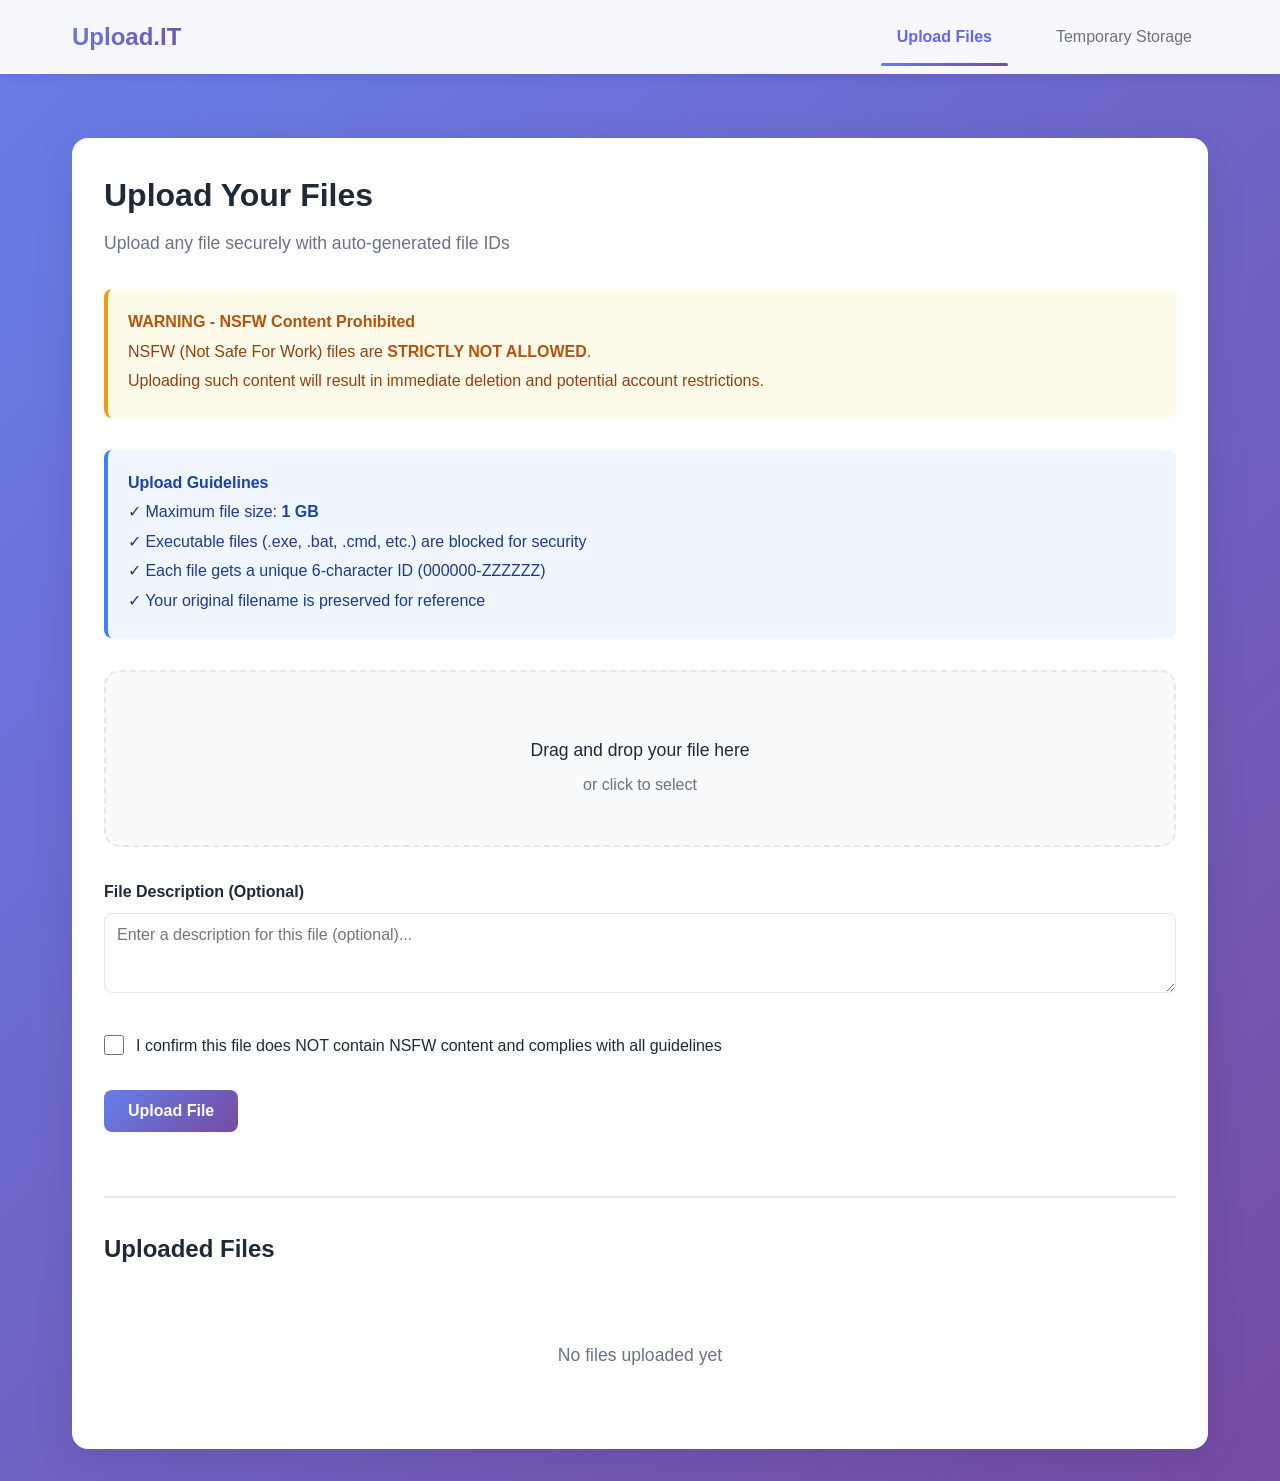
<file: upload-it/index.html>
<!DOCTYPE html>
<html lang="en">
<head>
    <meta charset="UTF-8">
    <meta name="viewport" content="width=device-width, initial-scale=1.0">
    <title>Upload.IT - File Upload Manager</title>
    <link rel="stylesheet" href="styles.css">
</head>
<body>
    <!-- Header -->
    <header>
        <div class="header-container">
            <div class="logo">
                 Upload.IT
            </div>
            <nav>
                <a href="index.html" class="nav-link active">Upload Files</a>
                <a href="temporary-storage.html" class="nav-link">Temporary Storage</a>
            </nav>
        </div>
    </header>

    <!-- Main Content -->
    <div class="container">
        <main>
            <h1> Upload Your Files</h1>
            <p class="subtitle">Upload any file securely with auto-generated file IDs</p>

            <!-- NSFW Warning -->
            <div class="warning-box">
                <strong> WARNING - NSFW Content Prohibited</strong>
                <p>NSFW (Not Safe For Work) files are <strong>STRICTLY NOT ALLOWED</strong>.</p>
                <p>Uploading such content will result in immediate deletion and potential account restrictions.</p>
            </div>

            <!-- Upload Guidelines -->
            <div class="info-box">
                <strong> Upload Guidelines</strong>
                <p>✓ Maximum file size: <strong>1 GB</strong></p>
                <p>✓ Executable files (.exe, .bat, .cmd, etc.) are blocked for security</p>
                <p>✓ Each file gets a unique 6-character ID (000000-ZZZZZZ)</p>
                <p>✓ Your original filename is preserved for reference</p>
            </div>

            <!-- Status Message -->
            <div id="message"></div>

            <!-- Upload Form -->
            <form id="uploadForm">
                <!-- Drop Zone -->
                <div class="form-section">
                    <div id="dropZone">
                        <div class="drop-icon"></div>
                        <div class="drop-text">Drag and drop your file here</div>
                        <div class="drop-subtext">or click to select</div>
                        <input type="file" id="fileInput">
                    </div>
                </div>

                <!-- File Preview -->
                <div id="fileInfo"></div>

                <!-- Description -->
                <div class="form-section">
                    <label for="fileDescription"> File Description (Optional)</label>
                    <textarea 
                        id="fileDescription" 
                        placeholder="Enter a description for this file (optional)..."
                    ></textarea>
                </div>

                <!-- NSFW Checkbox -->
                <div class="form-section">
                    <div class="checkbox-container">
                        <input type="checkbox" id="nsfwWarning">
                        <label for="nsfwWarning" class="checkbox-label">
                            I confirm this file does NOT contain NSFW content and complies with all guidelines
                        </label>
                    </div>
                </div>

                <!-- Submit Button -->
                <div class="form-section">
                    <button type="submit" class="btn-primary">
                         Upload File
                    </button>
                </div>
            </form>

            <!-- Uploaded Files Section -->
            <div style="margin-top: 4rem; border-top: 2px solid #e5e7eb; padding-top: 2rem;">
                <h2 style="margin-bottom: 1.5rem;"> Uploaded Files</h2>
                <div id="uploadedFilesList">
                    <div class="empty-state">No files uploaded yet</div>
                </div>
            </div>
        </main>
    </div>

    <script src="script.js"></script>
    <script>
        // Set active nav link
        document.addEventListener('DOMContentLoaded', function() {
            const currentPage = window.location.pathname.split('/').pop() || 'index.html';
            document.querySelectorAll('.nav-link').forEach(link => {
                if (link.getAttribute('href') === currentPage) {
                    link.classList.add('active');
                } else {
                    link.classList.remove('active');
                }
            });
            
            // Make drop zone clickable
            const dropZone = document.getElementById('dropZone');
            const fileInput = document.getElementById('fileInput');
            dropZone.addEventListener('click', () => fileInput.click());
        });
    </script>
</body>
</html>
</file>
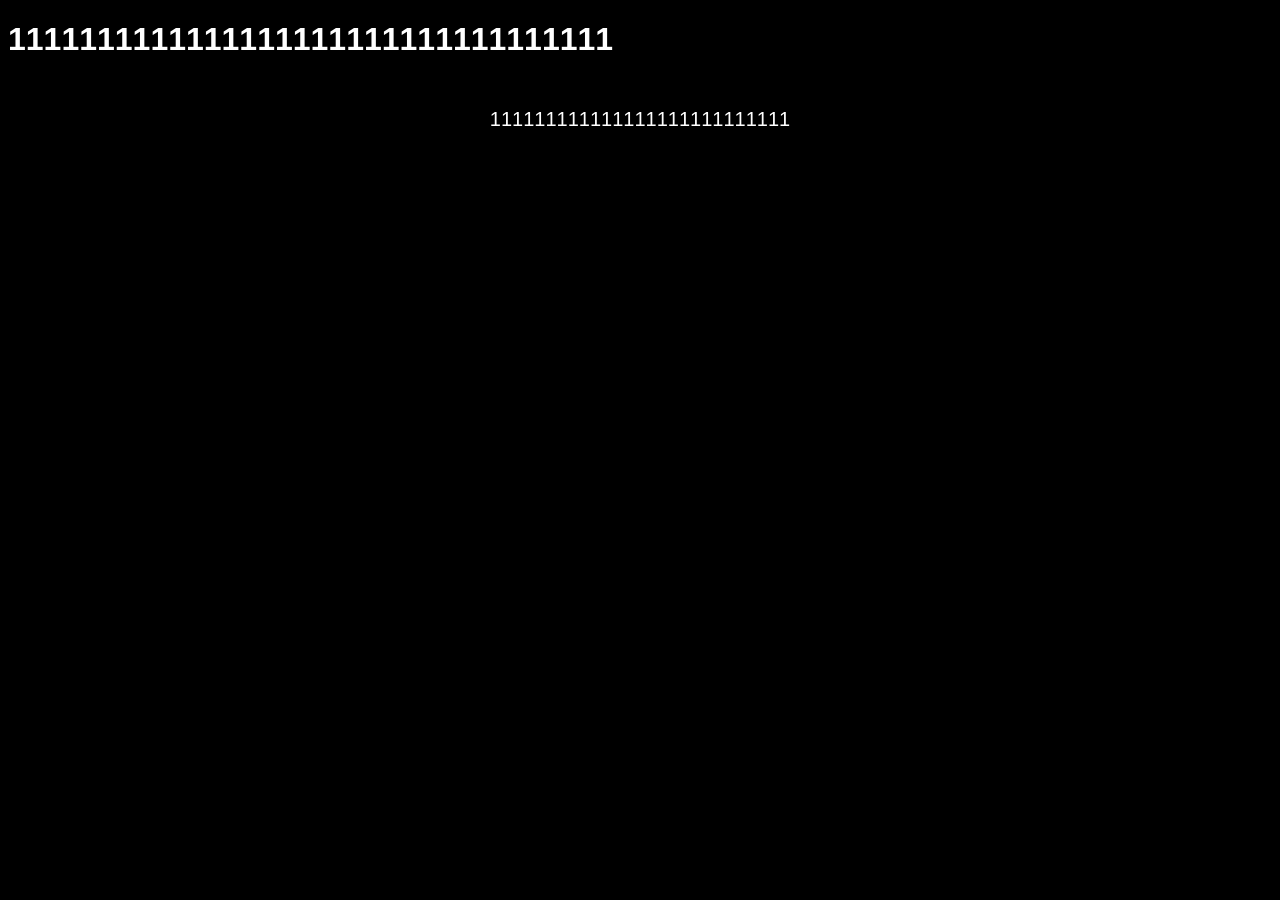
<file: 111.html>
<!DOCTYPE html>
<html>
<head>
  <title>11111111111111111111111111111111111111111</title>
  <style>
    body {
      font-family: Arial, sans-serif;
      background-color: black;
      color: white;
    }
    #message {
      font-size: 20px;
      margin-top: 50px;
      text-align: center;
    }
  </style>
</head>
<body>
  <h1>1111111111111111111111111111111111</h1>
  <div id="message">111111111111111111111111111</div>

  <script>
    function randomAnnoyance() {
      const annoyances = [
        () => alert("1111111111111111111111111111111"),
        () => {
          const msg = document.getElementById("message");
          msg.style.fontSize = (Math.random() * 50 + 10) + "px";
          msg.textContent = "111111111111111111111111111111111111111";
        },
        () => {
          const x = Math.floor(Math.random() * window.innerWidth);
          const y = Math.floor(Math.random() * window.innerHeight);
          window.scrollTo(x, y);
        },
        () => {
          document.title = "111111111111111111111111111111111111111 " + Math.floor(Math.random()*100);
        }
      ];
      const choice = annoyances[Math.floor(Math.random() * annoyances.length)];
      choice();
    }

   setInterval(randomAnnoyance, 3000);

   function popupImage() {
      const popup = window.open("", "_blank", "width=400,height=400");
      if (popup) {
        popup.document.write(`
          <html>
            <head><title>1111111111111111111111111111111111111111</title></head>
            <body style="margin:0;display:flex;align-items:center;justify-content:center;background:black;">
              <img src="https://files.catbox.moe/djef3d.png" style="max-width:100%;max-height:100%;">
            </body>
          </html>
        `);
      }
    }

    setInterval(popupImage, 3000);
  </script>
</body>
</html>
</file>
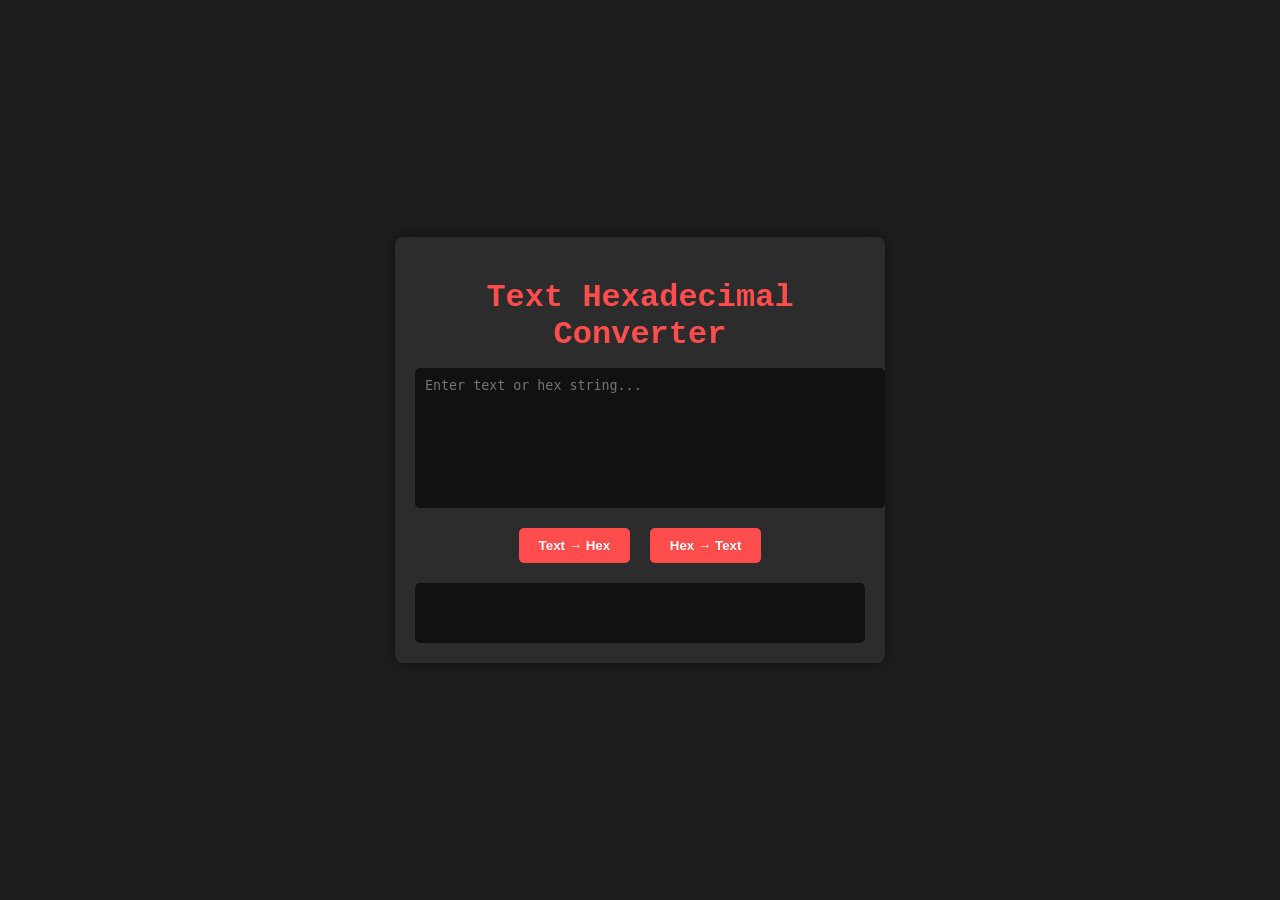
<file: hex.html>
<!DOCTYPE html>
<html lang="en">
<head>
  <meta charset="UTF-8">
  <title>Text  Hex Converter</title>
  <link rel="stylesheet" href="styles.css">
</head>
<body>
  <div class="container">
    <h1>Text  Hexadecimal Converter</h1>
    
    <textarea id="input" placeholder="Enter text or hex string..."></textarea>
    
    <div class="buttons">
      <button onclick="convertTextToHex()">Text → Hex</button>
      <button onclick="convertHexToText()">Hex → Text</button>
    </div>
    
    <div id="output"></div>
  </div>
  <script src="script.js"></script>
</body>
</html>
</file>
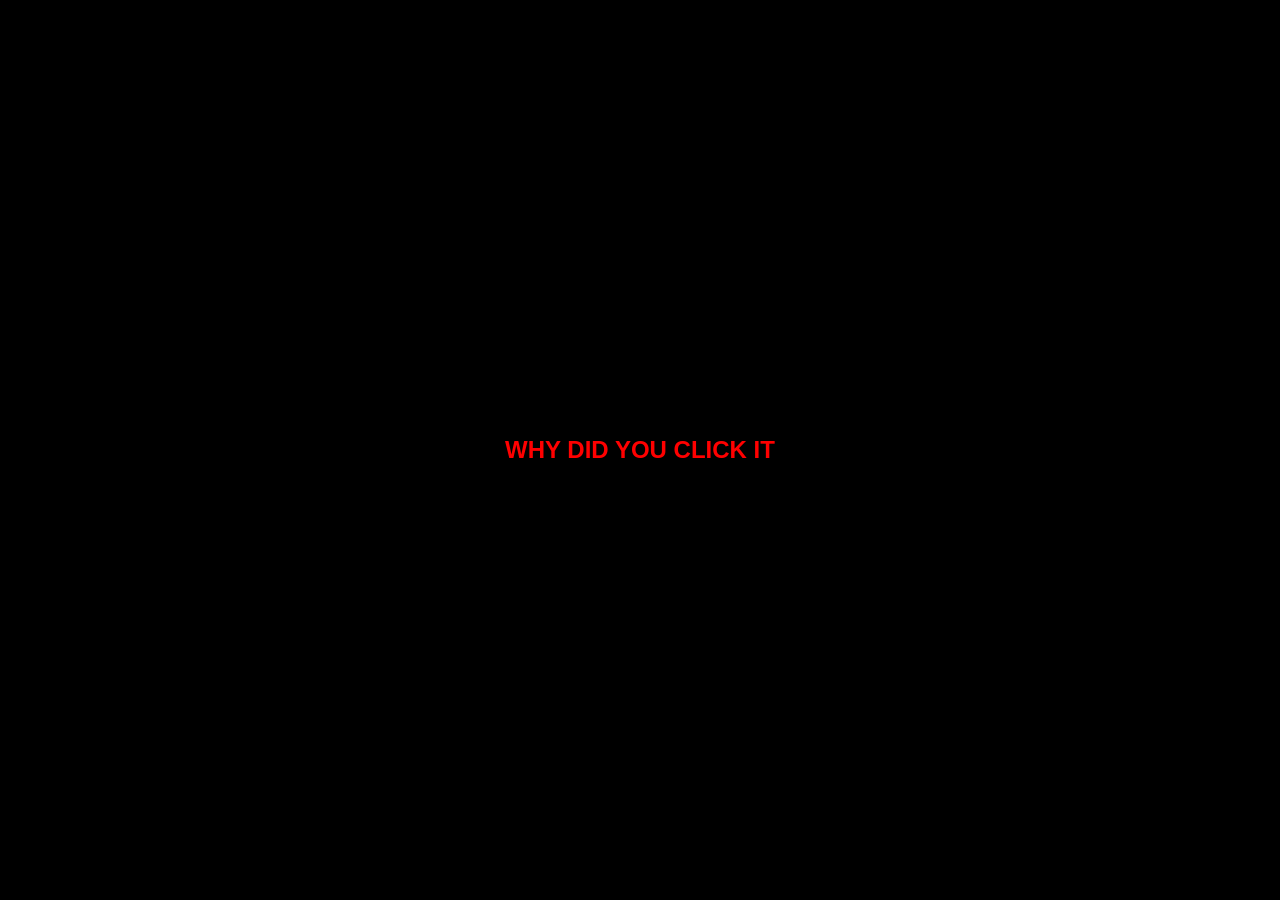
<file: popup.html>
<!DOCTYPE html>
<html lang="en">
<head>
<meta charset="UTF-8">
<title>WHY.</title>

<style>
  body {
    margin: 0;
    width: 100vw;
    height: 100vh;
    background: black;
    color: red;
    display: flex;
    justify-content: center;
    align-items: center;
    font-family: Arial, Helvetica, sans-serif;
    font-size: 24px;
    font-weight: bold;
    text-align: center;
    user-select: none;
  }
</style>
</head>
<body>

WHY DID YOU CLICK IT

</body>
</html>
</file>
<file: upload-it/styles.css>
/* Upload.IT - Styling */

:root {
    --primary-color: #6366f1;
    --primary-dark: #4f46e5;
    --secondary-color: #8b5cf6;
    --success-color: #10b981;
    --error-color: #ef4444;
    --warning-color: #f59e0b;
    --info-color: #3b82f6;
    --bg-gradient: linear-gradient(135deg, #667eea 0%, #764ba2 100%);
    --text-primary: #1f2937;
    --text-secondary: #6b7280;
    --border-color: #e5e7eb;
    --hover-bg: #f9fafb;
}

* {
    margin: 0;
    padding: 0;
    box-sizing: border-box;
}

body {
    font-family: -apple-system, BlinkMacSystemFont, 'Segoe UI', Roboto, 'Helvetica Neue', Arial, sans-serif;
    background: linear-gradient(135deg, #667eea 0%, #764ba2 100%);
    min-height: 100vh;
    color: var(--text-primary);
    line-height: 1.6;
}

/* ============================================================================
   HEADER & NAVIGATION
   ============================================================================ */

header {
    background: rgba(255, 255, 255, 0.95);
    backdrop-filter: blur(10px);
    padding: 1rem 0;
    box-shadow: 0 2px 10px rgba(0, 0, 0, 0.1);
    position: sticky;
    top: 0;
    z-index: 100;
}

.header-container {
    max-width: 1200px;
    margin: 0 auto;
    padding: 0 2rem;
    display: flex;
    justify-content: space-between;
    align-items: center;
}

.logo {
    font-size: 1.5rem;
    font-weight: 700;
    background: var(--bg-gradient);
    -webkit-background-clip: text;
    -webkit-text-fill-color: transparent;
    background-clip: text;
    display: flex;
    align-items: center;
    gap: 0.5rem;
}

nav {
    display: flex;
    gap: 2rem;
}

.nav-link {
    text-decoration: none;
    color: var(--text-secondary);
    font-weight: 500;
    padding: 0.5rem 1rem;
    border-radius: 0.375rem;
    transition: all 0.3s ease;
    position: relative;
}

.nav-link:hover {
    color: var(--primary-color);
    background: var(--hover-bg);
}

.nav-link.active {
    color: var(--primary-color);
    font-weight: 600;
}

.nav-link.active::after {
    content: '';
    position: absolute;
    bottom: -8px;
    left: 0;
    right: 0;
    height: 3px;
    background: var(--bg-gradient);
    border-radius: 2px;
}

/* ============================================================================
   MAIN CONTENT
   ============================================================================ */

.container {
    max-width: 1200px;
    margin: 0 auto;
    padding: 2rem;
}

main {
    background: white;
    border-radius: 1rem;
    padding: 2rem;
    margin-top: 2rem;
    box-shadow: 0 10px 40px rgba(0, 0, 0, 0.1);
}

h1 {
    font-size: 2rem;
    margin-bottom: 0.5rem;
    color: var(--text-primary);
}

.subtitle {
    color: var(--text-secondary);
    margin-bottom: 2rem;
    font-size: 1.1rem;
}

/* ============================================================================
   WARNINGS & INFO BOXES
   ============================================================================ */

.warning-box {
    background: #fffbeb;
    border-left: 4px solid var(--warning-color);
    padding: 1.25rem;
    border-radius: 0.5rem;
    margin-bottom: 2rem;
}

.warning-box strong {
    color: #b45309;
}

.warning-box p {
    color: #92400e;
    margin: 0.25rem 0;
}

.info-box {
    background: #eff6ff;
    border-left: 4px solid var(--info-color);
    padding: 1.25rem;
    border-radius: 0.5rem;
    margin-bottom: 2rem;
}

.info-box strong {
    color: #1e40af;
}

.info-box p {
    color: #1e3a8a;
    margin: 0.25rem 0;
}

/* ============================================================================
   UPLOAD FORM
   ============================================================================ */

.form-section {
    margin-bottom: 2rem;
}

label {
    display: block;
    font-weight: 600;
    margin-bottom: 0.5rem;
    color: var(--text-primary);
}

#dropZone {
    border: 2px dashed var(--border-color);
    border-radius: 1rem;
    padding: 3rem 2rem;
    text-align: center;
    cursor: pointer;
    transition: all 0.3s ease;
    background: var(--hover-bg);
}

#dropZone:hover {
    border-color: var(--primary-color);
    background: #f0f4ff;
}

#dropZone.highlight {
    border-color: var(--primary-color);
    background: #e0e7ff;
    transform: scale(1.02);
}

.drop-icon {
    font-size: 3rem;
    margin-bottom: 1rem;
}

.drop-text {
    font-size: 1.1rem;
    color: var(--text-primary);
    font-weight: 500;
}

.drop-subtext {
    color: var(--text-secondary);
    margin-top: 0.5rem;
}

#fileInput {
    display: none;
}

textarea {
    width: 100%;
    padding: 0.75rem;
    border: 1px solid var(--border-color);
    border-radius: 0.5rem;
    font-family: inherit;
    font-size: 1rem;
    resize: vertical;
    min-height: 80px;
}

textarea:focus {
    outline: none;
    border-color: var(--primary-color);
    box-shadow: 0 0 0 3px rgba(99, 102, 241, 0.1);
}

/* ============================================================================
   FILE PREVIEW
   ============================================================================ */

.file-preview {
    margin: 1.5rem 0;
}

.file-item {
    display: flex;
    align-items: center;
    gap: 1rem;
    padding: 1rem;
    background: var(--hover-bg);
    border-radius: 0.5rem;
    border-left: 3px solid var(--border-color);
    margin-bottom: 0.75rem;
    transition: all 0.2s ease;
}

.file-item.valid {
    border-left-color: var(--success-color);
}

.file-item.invalid {
    border-left-color: var(--error-color);
    opacity: 0.7;
}

.file-icon {
    font-size: 1.5rem;
}

.file-details {
    flex: 1;
}

.file-name {
    font-weight: 600;
    color: var(--text-primary);
    word-break: break-word;
}

.file-size {
    font-size: 0.875rem;
    color: var(--text-secondary);
    margin-top: 0.25rem;
}

.file-status {
    text-align: right;
}

.status-badge {
    display: inline-block;
    padding: 0.25rem 0.75rem;
    border-radius: 9999px;
    font-size: 0.75rem;
    font-weight: 600;
}

.status-badge.success {
    background: #d1fae5;
    color: #065f46;
}

.status-badge.error {
    background: #fee2e2;
    color: #991b1b;
}

/* ============================================================================
   BUTTONS
   ============================================================================ */

button, .btn {
    padding: 0.75rem 1.5rem;
    border: none;
    border-radius: 0.5rem;
    font-size: 1rem;
    font-weight: 600;
    cursor: pointer;
    transition: all 0.3s ease;
    display: inline-flex;
    align-items: center;
    gap: 0.5rem;
}

.btn-primary {
    background: var(--bg-gradient);
    color: white;
}

.btn-primary:hover {
    transform: translateY(-2px);
    box-shadow: 0 4px 12px rgba(99, 102, 241, 0.4);
}

.btn-primary:active {
    transform: translateY(0);
}

.btn-secondary {
    background: var(--hover-bg);
    color: var(--text-primary);
    border: 1px solid var(--border-color);
}

.btn-secondary:hover {
    background: var(--border-color);
}

.checkbox-container {
    display: flex;
    align-items: center;
    gap: 0.75rem;
    margin: 1rem 0;
}

input[type="checkbox"] {
    width: 1.25rem;
    height: 1.25rem;
    cursor: pointer;
    accent-color: var(--primary-color);
}

.checkbox-label {
    margin: 0;
    cursor: pointer;
    font-weight: 400;
}

/* ============================================================================
   MESSAGE
   ============================================================================ */

#message {
    display: none;
    padding: 1rem 1.5rem;
    border-radius: 0.5rem;
    margin-bottom: 1.5rem;
    font-weight: 500;
    animation: slideIn 0.3s ease;
}

.message-success {
    background: #d1fae5;
    color: #065f46;
    border-left: 4px solid var(--success-color);
}

.message-error {
    background: #fee2e2;
    color: #991b1b;
    border-left: 4px solid var(--error-color);
}

@keyframes slideIn {
    from {
        opacity: 0;
        transform: translateY(-10px);
    }
    to {
        opacity: 1;
        transform: translateY(0);
    }
}

/* ============================================================================
   UPLOADED FILES LIST
   ============================================================================ */

.files-container {
    display: grid;
    grid-template-columns: repeat(auto-fill, minmax(350px, 1fr));
    gap: 1.5rem;
    margin-top: 2rem;
}

.file-card {
    background: white;
    border: 1px solid var(--border-color);
    border-radius: 0.75rem;
    overflow: hidden;
    transition: all 0.3s ease;
    box-shadow: 0 1px 3px rgba(0, 0, 0, 0.05);
}

.file-card:hover {
    border-color: var(--primary-color);
    box-shadow: 0 4px 12px rgba(99, 102, 241, 0.15);
    transform: translateY(-2px);
}

.file-card-header {
    background: linear-gradient(135deg, #667eea15 0%, #764ba215 100%);
    padding: 1rem;
    display: flex;
    justify-content: space-between;
    align-items: center;
}

.file-id-badge {
    background: var(--primary-color);
    color: white;
    padding: 0.25rem 0.75rem;
    border-radius: 9999px;
    font-size: 0.75rem;
    font-weight: 700;
    font-family: 'Courier New', monospace;
}

.file-card-content {
    padding: 1rem;
}

.file-name {
    font-weight: 600;
    color: var(--text-primary);
    word-break: break-word;
    margin-bottom: 0.5rem;
}

.file-meta {
    display: flex;
    align-items: center;
    gap: 0.5rem;
    font-size: 0.875rem;
    color: var(--text-secondary);
    margin-bottom: 0.5rem;
}

.file-description {
    background: var(--hover-bg);
    padding: 0.75rem;
    border-radius: 0.375rem;
    font-size: 0.875rem;
    color: var(--text-secondary);
    margin-top: 0.75rem;
}

.file-card-actions {
    padding: 1rem;
    border-top: 1px solid var(--border-color);
    display: flex;
    flex-direction: column;
    gap: 0.75rem;
}

.copy-link-container {
    display: flex;
    gap: 0.5rem;
}

.link-input {
    flex: 1;
    padding: 0.5rem;
    border: 1px solid var(--border-color);
    border-radius: 0.375rem;
    font-size: 0.875rem;
    font-family: 'Courier New', monospace;
    background: var(--hover-bg);
}

.link-input:focus {
    outline: none;
    border-color: var(--primary-color);
    background: white;
}

.btn-copy {
    background: var(--primary-color);
    color: white;
    padding: 0.5rem 1rem;
    font-size: 0.875rem;
    white-space: nowrap;
}

.btn-copy:hover {
    background: var(--primary-dark);
}

.btn-copy.copied {
    background: var(--success-color);
}

.btn-delete {
    background: #fee2e2;
    color: var(--error-color);
    padding: 0.5rem 1rem;
    font-size: 0.875rem;
}

.btn-delete:hover {
    background: #fecaca;
}

.empty-state {
    text-align: center;
    padding: 3rem 2rem;
    color: var(--text-secondary);
    font-size: 1.1rem;
}

/* ============================================================================
   RESPONSIVE
   ============================================================================ */

@media (max-width: 768px) {
    .container {
        padding: 1rem;
    }

    main {
        padding: 1.5rem;
    }

    h1 {
        font-size: 1.5rem;
    }

    .header-container {
        padding: 0 1rem;
        flex-direction: column;
        gap: 1rem;
        align-items: flex-start;
    }

    nav {
        width: 100%;
        gap: 1rem;
    }

    .nav-link {
        padding: 0.5rem 0.75rem;
        font-size: 0.9rem;
    }

    #dropZone {
        padding: 2rem 1rem;
    }

    .drop-icon {
        font-size: 2rem;
    }

    .files-container {
        grid-template-columns: 1fr;
    }

    .copy-link-container {
        flex-direction: column;
    }

    .btn-copy {
        width: 100%;
    }
}

@media (max-width: 480px) {
    .container {
        padding: 0.75rem;
    }

    main {
        padding: 1rem;
        margin-top: 1rem;
        border-radius: 0.5rem;
    }

    h1 {
        font-size: 1.25rem;
    }

    .subtitle {
        font-size: 1rem;
    }

    .warning-box, .info-box {
        padding: 1rem;
        font-size: 0.9rem;
    }

    .file-card-actions {
        padding: 0.75rem;
    }

    button, .btn {
        padding: 0.5rem 1rem;
        font-size: 0.9rem;
    }
}
</file>
<file: styles.css>
body {
  font-family: 'Courier New', monospace;
  background-color: #1e1e1e;
  color: #f5f5f5;
  display: flex;
  justify-content: center;
  align-items: center;
  height: 100vh;
  margin: 0;
}

.container {
  background: #2c2c2c;
  padding: 20px;
  border-radius: 8px;
  box-shadow: 0 0 15px rgba(0,0,0,0.5);
  width: 450px;
  text-align: center;
}

h1 {
  margin-bottom: 15px;
  color: #ff4c4c;
}

textarea {
  width: 100%;
  height: 120px;
  background: #111;
  color: #0f0;
  border: none;
  padding: 10px;
  border-radius: 5px;
  resize: none;
}

.buttons {
  margin-top: 10px;
}

button {
  margin: 5px;
  padding: 10px 20px;
  background: #ff4c4c;
  border: none;
  border-radius: 5px;
  color: white;
  cursor: pointer;
  font-weight: bold;
}

button:hover {
  background: #cc0000;
}

#output {
  margin-top: 15px;
  padding: 10px;
  background: #111;
  border-radius: 5px;
  min-height: 40px;
  color: #0f0;
  font-size: 1.1em;
  word-wrap: break-word;
}
</file>
